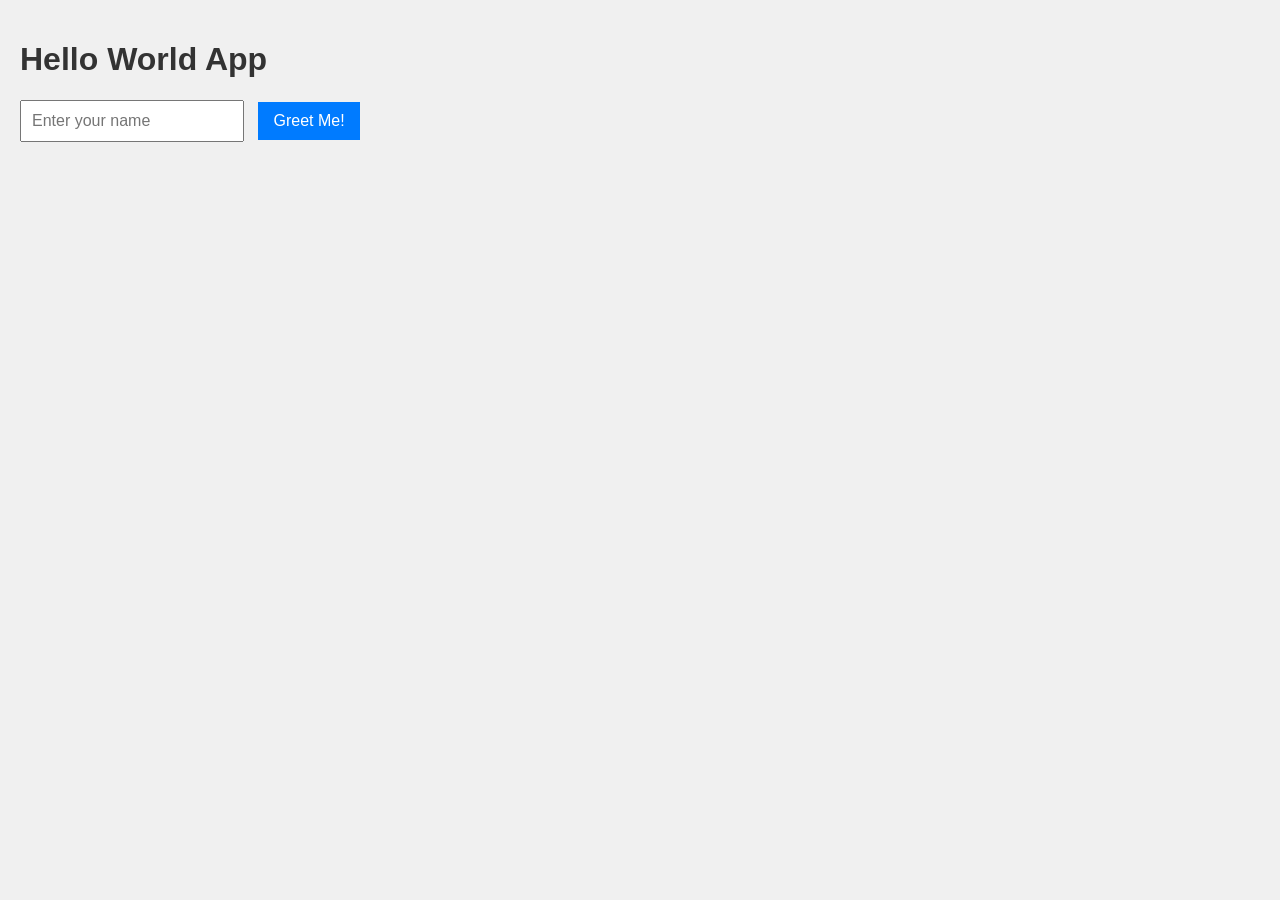
<file:  AI-hello-world-app/index.html>
<!DOCTYPE html>
<html lang="en">
<head>
    <meta charset="UTF-8">
    <meta name="viewport" content="width=device-width, initial-scale=1.0">
    <title>Hello World App</title>
    <link rel="stylesheet" href="styles.css">
</head>
<body>
    <div class="container">
        <h1>Hello World App</h1>
        <input type="text" id="nameInput" placeholder="Enter your name">
        <button id="greetButton">Greet Me!</button>
        <p id="greetingMessage"></p>
    </div>
    <script src="script.js"></script>
</body>
</html>
</file>
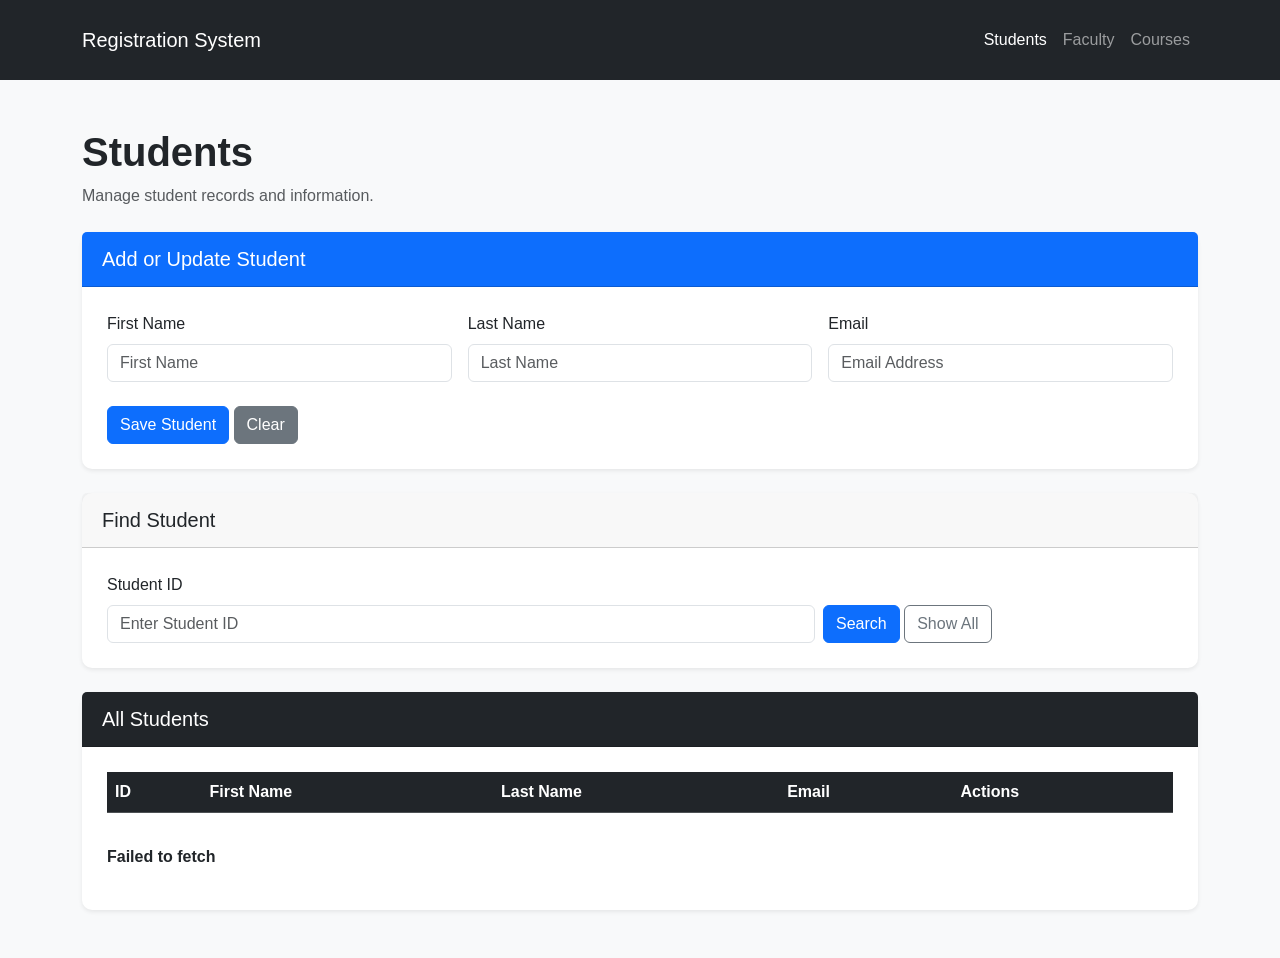
<file: CapstoneProject/public/index.html>
<!DOCTYPE html>
<html lang="en">
<head>
    <meta charset="UTF-8">
    <meta name="viewport" content="width=device-width, initial-scale=1.0">
    <title>Student Management</title>

    <!-- Bootstrap CSS -->
    <link href="https://cdn.jsdelivr.net/npm/bootstrap@5.3.3/dist/css/bootstrap.min.css" rel="stylesheet">

    <link rel="stylesheet" href="style.css">
</head>

<body class="bg-light">

    <!-- Navigation Bar -->
    
<nav class="navbar navbar-expand navbar-dark bg-dark">
    <div class="container">
        <a class="navbar-brand" href="index.html">Registration System</a>

        <div class="navbar-nav">
            <a class="nav-link active" href="index.html">Students</a>
            <a class="nav-link" href="faculty.html">Faculty</a>
            <a class="nav-link" href="courses.html">Courses</a>
        </div>
    </div>
</nav>


    <div class="container my-5">

        <!-- Page Heading -->
        <div class="mb-4">
            <h1 class="fw-bold">Students</h1>
            <p class="text-muted">Manage student records and information.</p>
        </div>

        <!-- Add or Update Student -->
        <div class="card shadow-sm mb-4">
            <div class="card-header bg-primary text-white">
                <h5 class="mb-0">Add or Update Student</h5>
            </div>

            <div class="card-body">
                <form id="studentForm">
                    <input type="hidden" id="studentId">

                    <div class="row g-3">

                        <div class="col-md-4">
                            <label for="firstName" class="form-label">First Name</label>
                            <input type="text" class="form-control"
                                   id="firstName" placeholder="First Name" required>
                        </div>

                        <div class="col-md-4">
                            <label for="lastName" class="form-label">Last Name</label>
                            <input type="text" class="form-control"
                                   id="lastName" placeholder="Last Name" required>
                        </div>

                        <div class="col-md-4">
                            <label for="email" class="form-label">Email</label>
                            <input type="email" class="form-control"
                                   id="email" placeholder="Email Address">
                        </div>

                    </div>

                    <div class="mt-4">
                        <button type="submit" class="btn btn-primary">
                            Save Student
                        </button>

                        <button type="button" class="btn btn-secondary"
                                onclick="clearForm()">
                            Clear
                        </button>
                    </div>
                </form>
            </div>
        </div>

        <!-- Search Student -->
        <div class="card shadow-sm mb-4">
            <div class="card-header">
                <h5 class="mb-0">Find Student</h5>
            </div>

            <div class="card-body">
                <div class="row g-2 align-items-end">

                    <div class="col-md-8">
                        <label for="searchId" class="form-label">Student ID</label>
                        <input type="number" class="form-control"
                               id="searchId" placeholder="Enter Student ID" min="1">
                    </div>

                    <div class="col-md-4">
                        <button class="btn btn-primary" onclick="searchStudent()">
                            Search
                        </button>

                        <button class="btn btn-outline-secondary" onclick="getStudents()">
                            Show All
                        </button>
                    </div>

                </div>
            </div>
        </div>

        <!-- Student Table -->
        <div class="card shadow-sm">
            <div class="card-header bg-dark text-white">
                <h5 class="mb-0">All Students</h5>
            </div>

            <div class="card-body">
                <div class="table-responsive">
                    <table class="table table-striped table-hover align-middle">
                        <thead class="table-dark">
                            <tr>
                                <th>ID</th>
                                <th>First Name</th>
                                <th>Last Name</th>
                                <th>Email</th>
                                <th>Actions</th>
                            </tr>
                        </thead>

                        <tbody id="studentTable"></tbody>
                    </table>
                </div>

                <p id="message" class="mt-3 fw-semibold" role="status" aria-live="polite"></p>
            </div>
        </div>

    </div>

    <!-- Bootstrap JavaScript -->
    <script src="https://cdn.jsdelivr.net/npm/bootstrap@5.3.3/dist/js/bootstrap.bundle.min.js"></script>

    <script src="script.js"></script>
</body>
</html>
</file>
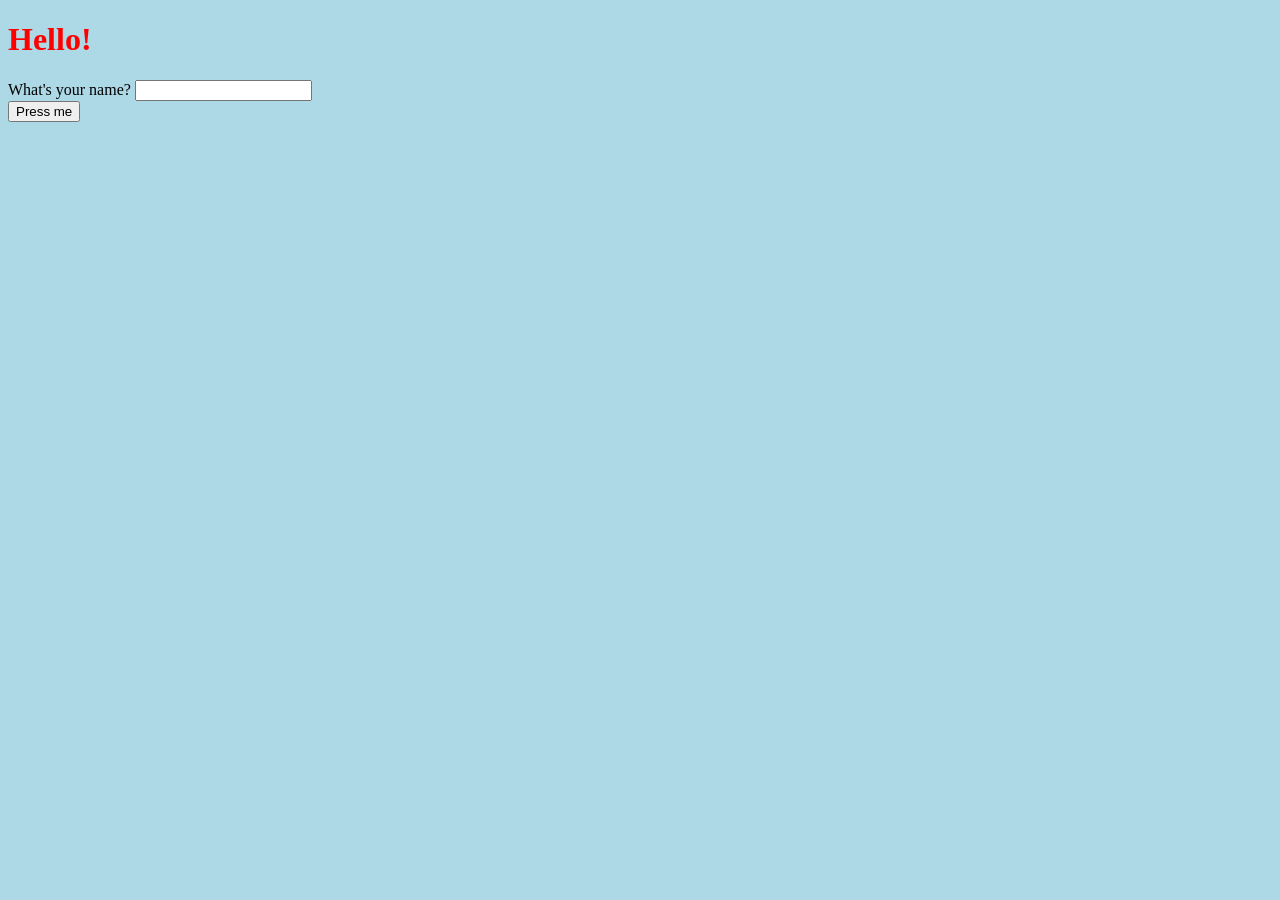
<file: hello.html>
<!DOCTYPE html>
<html lang="en">

<head>
    <meta charset="UTF-8">
    <meta name="viewport" content="width=device-width, initial-scale=1.0">
    <title>Document</title>

    <link rel="stylesheet" href="hello.css">

    <script>
        function myFunction() {
            var newname = document.getElementById("fname").value;
            document.getElementById("greeting").innerHTML = "Hello " + newname + " !";
        }
    </script>
</head>

<body>
    <h1>Hello!</h1>

    <form>
        <label for="fname">What's your name?</label>
        <input type="text" id="fname" name="fname"><br>
    </form>

    <button type="button" onclick="myFunction()">Press me</button>

    <br>
    <p id="greeting"></p>
    <br>
</body>

</html>
</file>
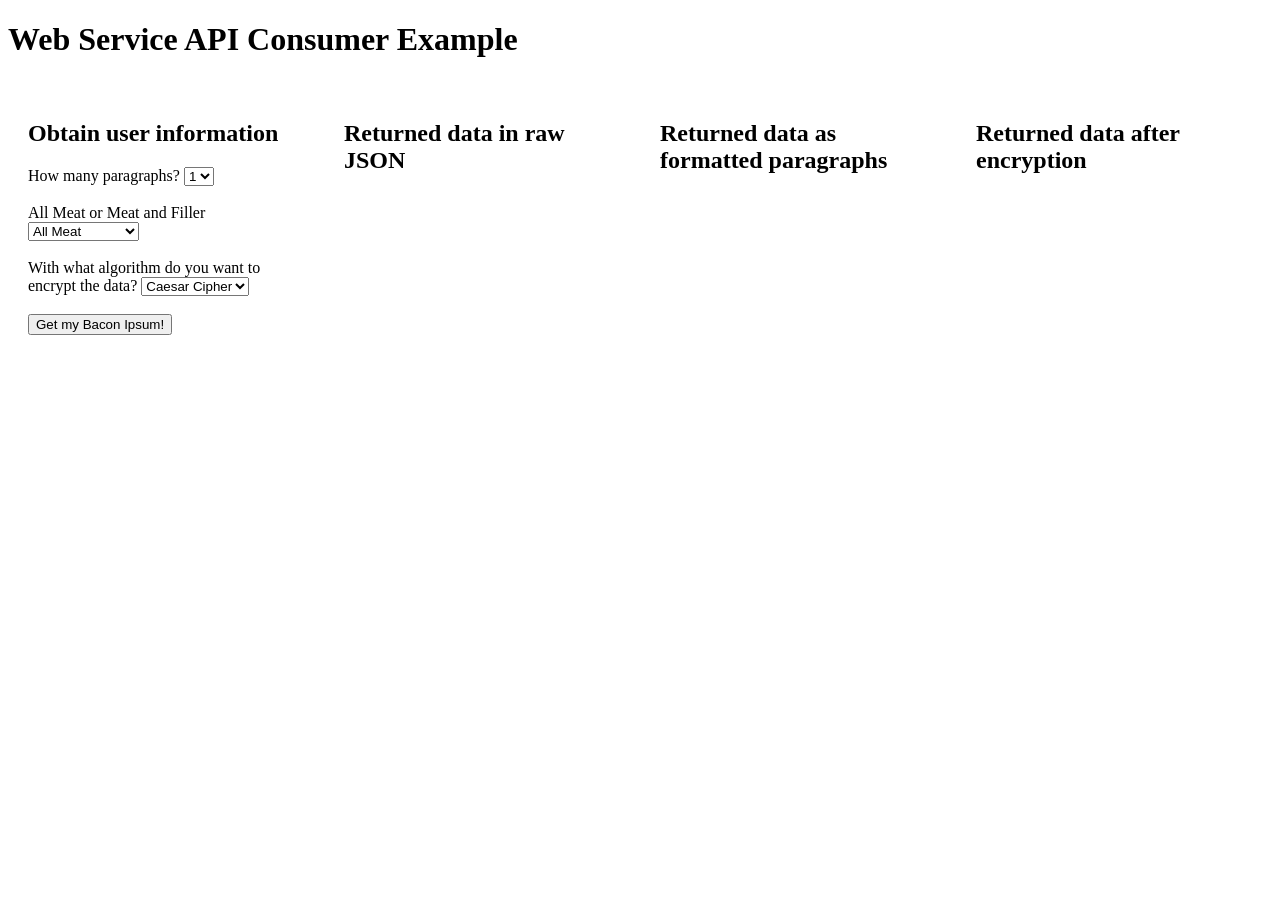
<file: Ceasar's Cipher/cip.html>
<!DOCTYPE html>
<html lang="en">
<head>
    <meta charset="UTF-8">
    <meta name="viewport" content="width=device-width, initial-scale=1.0">
    <title>Module 4 Exercise - Javascript Sampling</title>

    <link rel="stylesheet" href="cip.css">
    <script src="cip.js"></script>
</head>
<body>
    <h1>Web Service API Consumer Example</h1>
    <div class="myflexboxRow">
        <div class="myflexboxColumn">
            <h2>Obtain user information</h2>
            <label for="newParagraphs">How many paragraphs?</label>
            <select id="newParagraphs">
                <option value=1>1</option>
                <option value=2>2</option>
                <option value=3>3</option>
                <option value=4>4</option>
                <option value=5>5</option>
            </select><br /><br />
            <label for="newType">All Meat or Meat and Filler</label>
            <select id="newType">
                <option value="meat">All Meat</option>
                <option value="meat-and-filler">Meat and Filler</option>
            </select><br /><br />
            <label for="newEncrypt">With what algorithm do you want to encrypt the data?</label>
            <select id="newEncrypt">
                <option value="caesar">Caesar Cipher</option>
                <option value="atbash">Atbash Cipher</option>
            </select><br /><br />
            <input type="button" value="Get my Bacon Ipsum!" onclick="getBaconipsum()">
        </div>
        <div class="myflexboxColumn">
            <h2>Returned data in raw JSON</h2>
            <p id="myRawData">
            </p>
        </div>
        <div class="myflexboxColumn">
            <h2>Returned data as formatted paragraphs</h2>
            <p id="myFormattedData">
            </p>
        </div>
        <div class="myflexboxColumn">
            <h2>Returned data after encryption</h2>
            <p id="myEncryptedData">
            </p>
        </div>
    </div>    
</body>
</html>
</file>
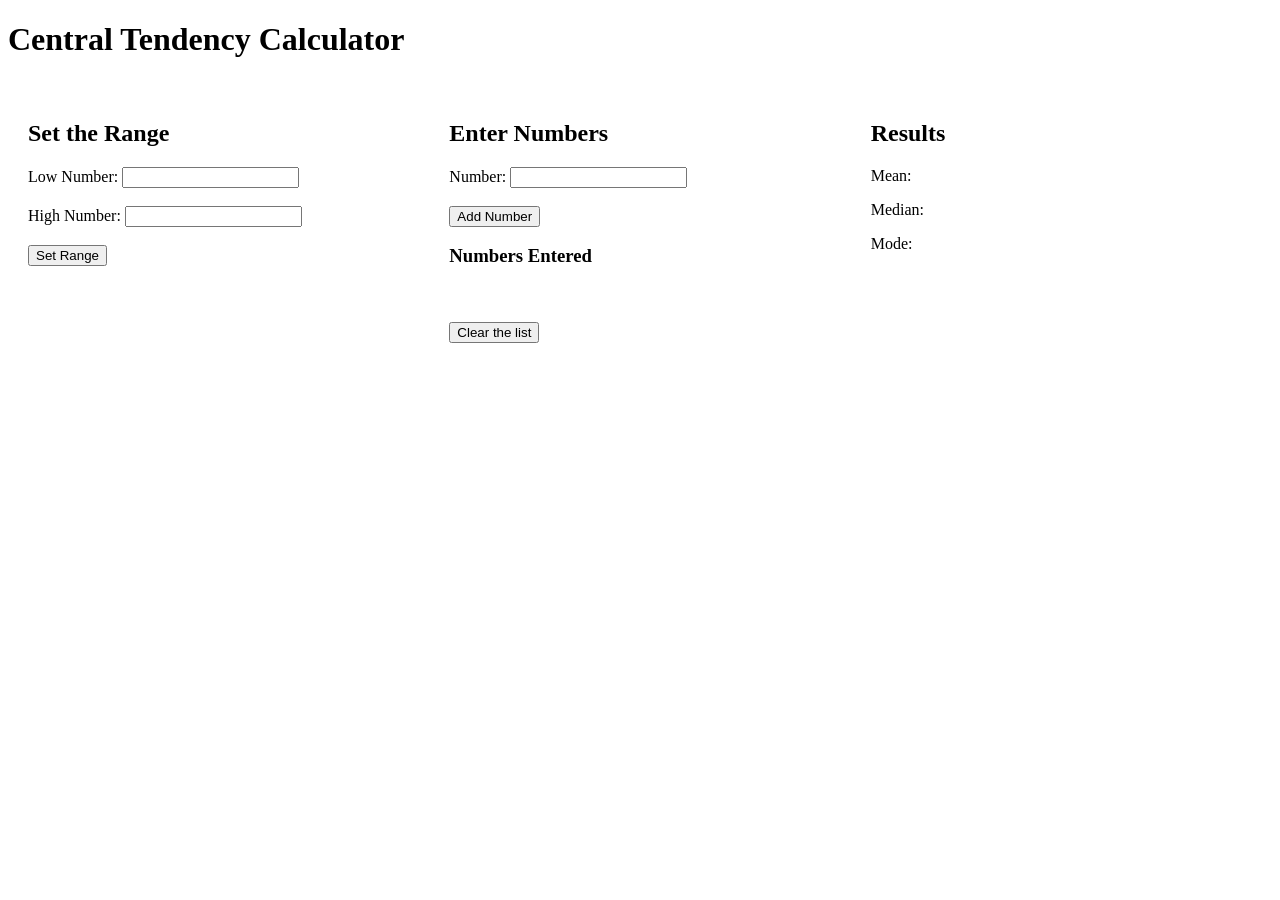
<file: Central Tendency/ct.html>
<!DOCTYPE html>
<html lang="en">

<head>
    <meta charset="UTF-8">
    <meta name="viewport" content="width=device-width, initial-scale=1.0">

    <title>Central Tendency Calculator</title>

    <link rel="stylesheet" href="ct.css">
    <script src="ct.js"></script>
</head>

<body>

    <h1>Central Tendency Calculator</h1>

    <div class="myflexboxRow">

        <div class="myflexboxColumn">

            <h2>Set the Range</h2>

            <form name="rangeForm">

                Low Number:
                <input type="number" name="lowNumber">
                <br /><br />

                High Number:
                <input type="number" name="highNumber">
                <br /><br />

                <input type="button"
                       value="Set Range"
                       onclick="setRange()">

            </form>

            <p id="rangeMessage"></p>

        </div>

        <div class="myflexboxColumn">

            <h2>Enter Numbers</h2>

            <form name="myForm">

                Number:
                <input type="number" name="newNumber">
                <br /><br />

                <input type="button"
                       value="Add Number"
                       onclick="validateANDadd()">

            </form>

            <h3>Numbers Entered</h3>

            <table id="myList">
            </table>

            <br /><br />

            <input type="button"
                   value="Clear the list"
                   onclick="clearList()">

        </div>

        <div class="myflexboxColumn">

            <h2>Results</h2>

            <p>
                Mean:
                <span id="mean"></span>
            </p>

            <p>
                Median:
                <span id="median"></span>
            </p>

            <p>
                Mode:
                <span id="mode"></span>
            </p>

        </div>

    </div>

</body>

</html>
</file>
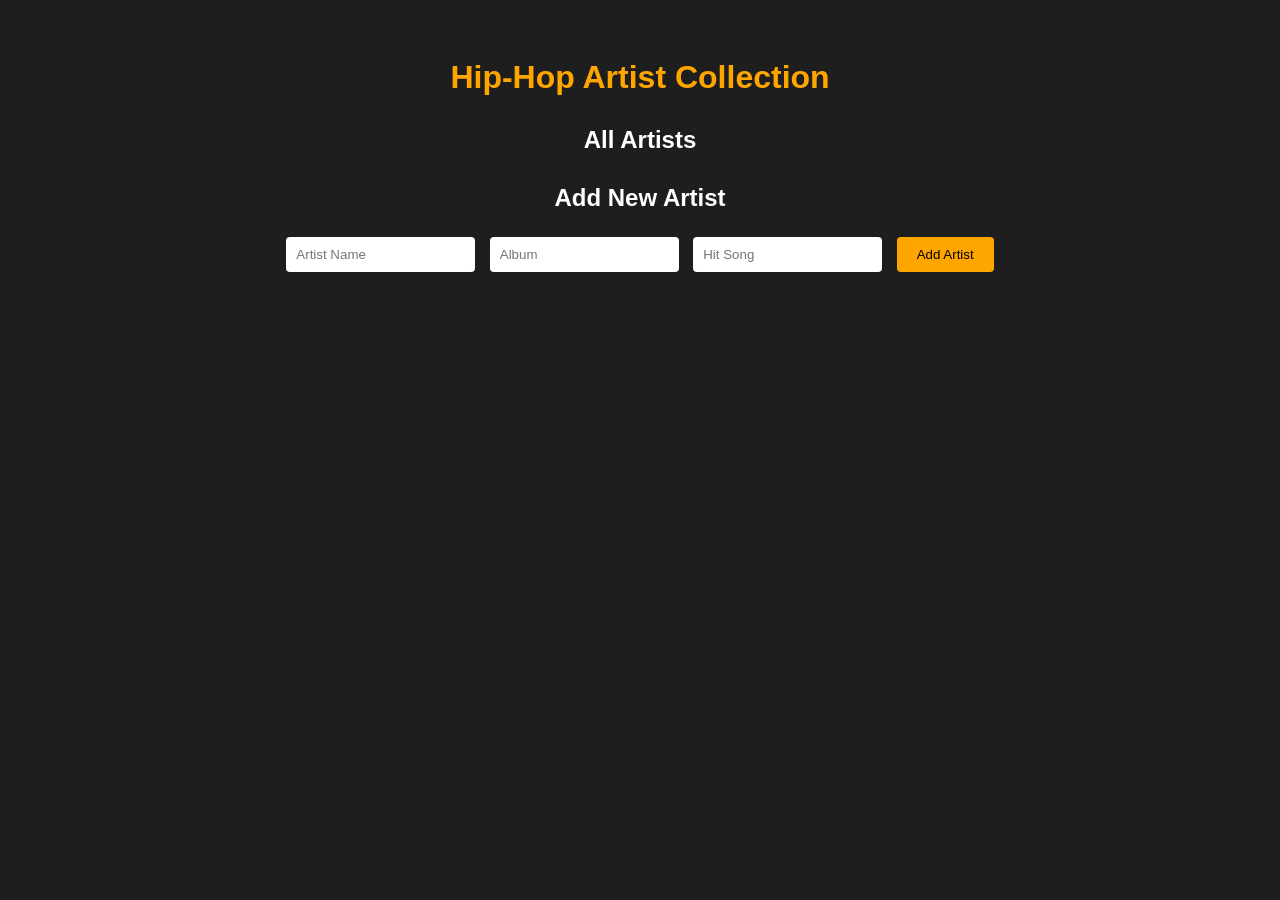
<file: collections/collect.html>
<!DOCTYPE html>
<html lang="en">

<head>
    <meta charset="UTF-8">
    <title>Hip-Hop Artists</title>
    <link rel="stylesheet" href="collect.css">
</head>

<body>

    <h1>Hip-Hop Artist Collection</h1>

    <h2>All Artists</h2>
    <div id="artistList"></div>

    <h2>Add New Artist</h2>

    <form id="artistForm">
        <input type="text" id="name" placeholder="Artist Name" required minlength="3">
        <input type="text" id="album" placeholder="Album" required>
        <input type="text" id="hitSong" placeholder="Hit Song" required>

        <button type="submit">Add Artist</button>
    </form>

    <script src="collect1.js"></script>

</body>
</html>
</file>
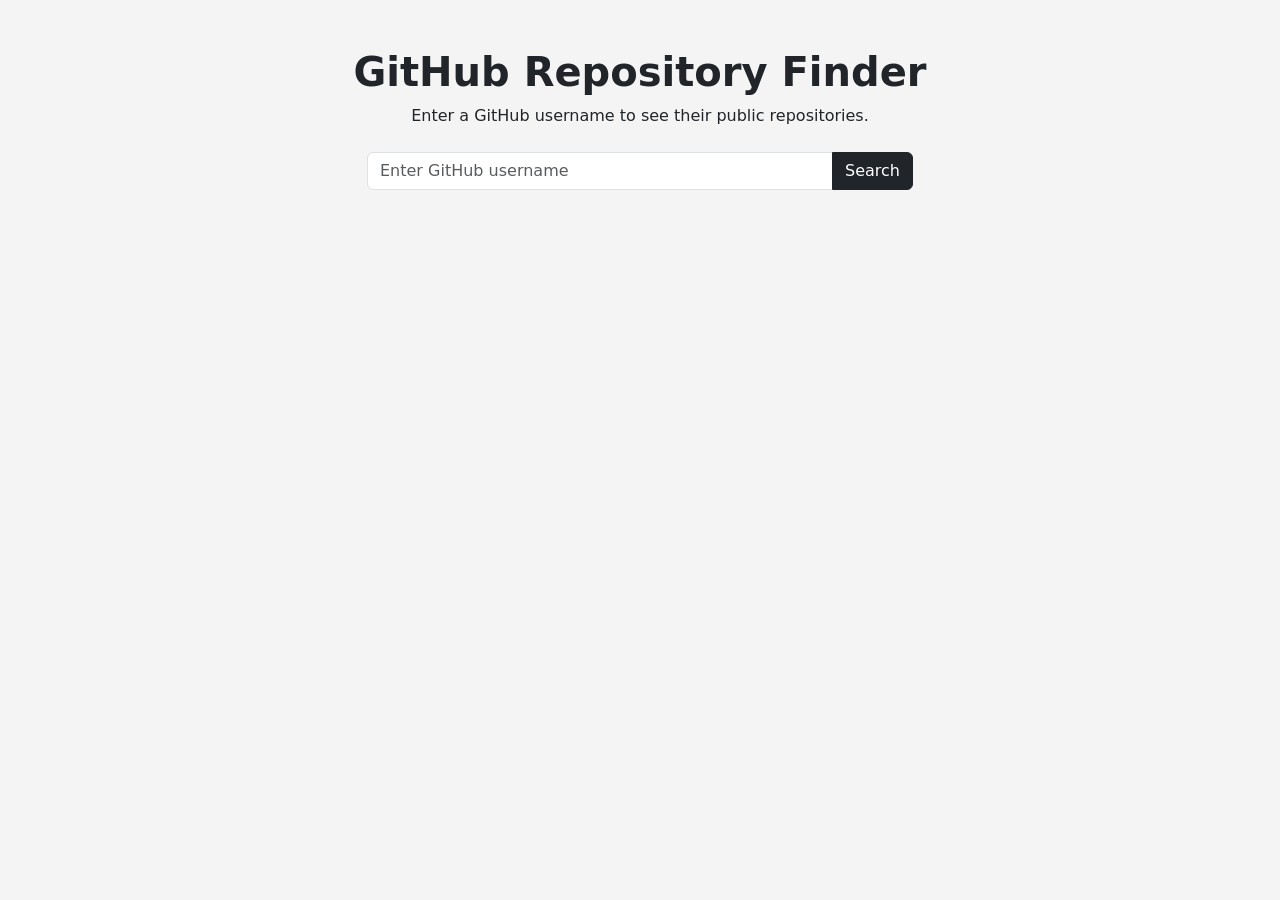
<file: GitHub/github.html>
<!DOCTYPE html>
<html lang="en">
<head>
    <meta charset="UTF-8">
    <meta name="viewport" content="width=device-width, initial-scale=1.0">

    <title>GitHub Repository Finder</title>

    <!-- Bootstrap -->
    <link href="https://cdn.jsdelivr.net/npm/bootstrap@5.3.3/dist/css/bootstrap.min.css" rel="stylesheet">

    <!-- My CSS -->
    <link rel="stylesheet" href="github.css">
</head>

<body>

    <div class="container py-5">

        <div class="text-center mb-4">
            <h1>GitHub Repository Finder</h1>
            <p>Enter a GitHub username to see their public repositories.</p>
        </div>

        <div class="row justify-content-center">
            <div class="col-md-8 col-lg-6">

                <div class="input-group mb-3">
                    <input
                        type="text"
                        id="username"
                        class="form-control"
                        placeholder="Enter GitHub username"
                    >

                    <button
                        class="btn btn-dark"
                        type="button"
                        onclick="searchRepos()"
                    >
                        Search
                    </button>
                </div>

                <p id="message" class="text-center"></p>

            </div>
        </div>

        <div id="repoResults" class="row g-3 mt-3"></div>

    </div>

    <!-- My JavaScript -->
    <script src="github.js"></script>

</body>
</html>
</file>
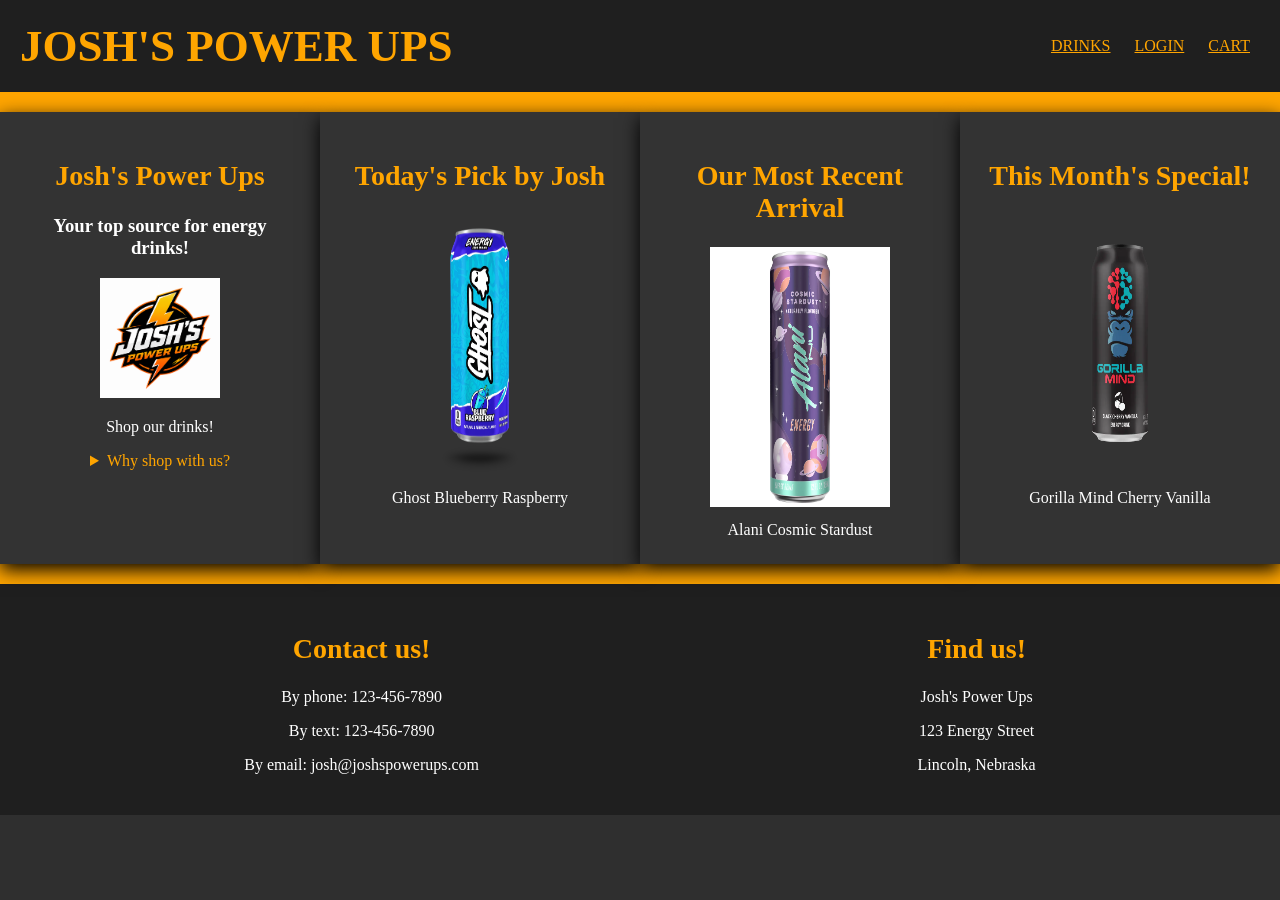
<file: Landing Page/page.html>
<!DOCTYPE html>
<html lang="en">

<head>
    <meta name="viewport" content="width=device-width, initial-scale=1">
    <title>Josh's Power Ups</title>

    <link rel="stylesheet" href="page.css">
</head>

<body>

    <header>

        <div>
            <h1>JOSH'S POWER UPS</h1>
        </div>

        <div class="links">
            <a href="#">DRINKS</a>
            <a href="#">LOGIN</a>
            <a href="#">CART</a>
        </div>

    </header>


    <div class="orangeBar"></div>


    <main>

        <div class="column">

            <h2>Josh's Power Ups</h2>

            <h3>Your top source for energy drinks!</h3>

            <img class="logo" src="power-ups.png" alt="Josh's Power Ups Logo">

            <p>Shop our drinks!</p>

            <details>
                <summary>Why shop with us?</summary>
                <p>We offer some of the best energy drinks available!</p>
            </details>

        </div>


        <div class="column">

            <h2>Today's Pick by Josh</h2>

            <figure>
                <img src="ghost.webp" alt="Ghost Blueberry Raspberry">
                <figcaption>Ghost Blueberry Raspberry</figcaption>
            </figure>

        </div>


        <div class="column">

            <h2>Our Most Recent Arrival</h2>

            <figure>
                <img src="alani.webp" alt="Alani Cosmic Stardust">
                <figcaption>Alani Cosmic Stardust</figcaption>
            </figure>

        </div>


        <div class="column">

            <h2>This Month's Special!</h2>

            <figure>
                <img src="gorilla.webp" alt="Gorilla Mind Cherry Vanilla">
                <figcaption>Gorilla Mind Cherry Vanilla</figcaption>
            </figure>

        </div>

    </main>


    <div class="orangeBar"></div>


    <section class="bottom">

        <div>
            <h2>Contact us!</h2>

            <p>By phone: 123-456-7890</p>
            <p>By text: 123-456-7890</p>
            <p>By email: josh@joshspowerups.com</p>
        </div>


        <div>
            <h2>Find us!</h2>

            <p>Josh's Power Ups</p>
            <p>123 Energy Street</p>
            <p>Lincoln, Nebraska</p>
        </div>

    </section>

</body>

</html>
</file>
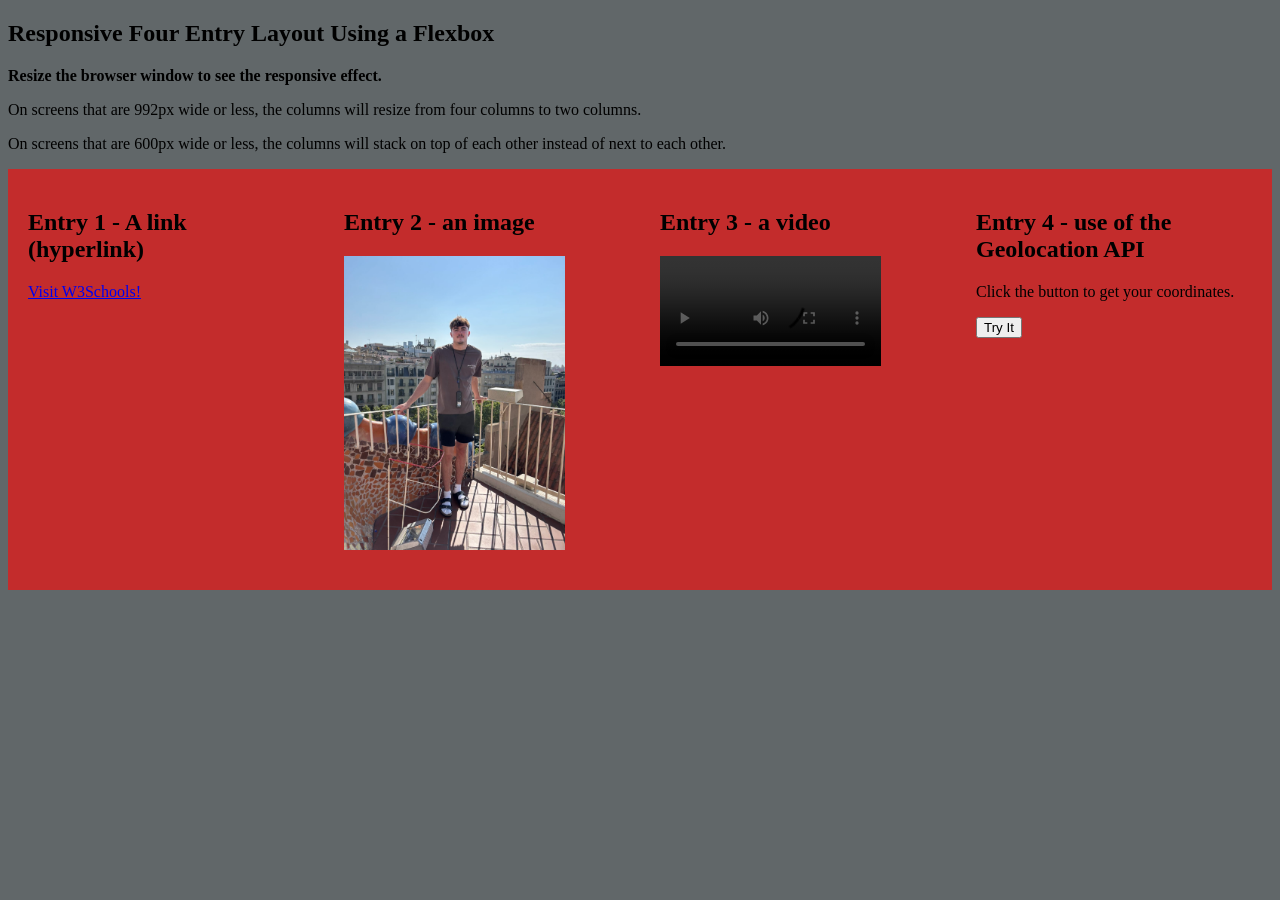
<file: Multi-Media Exercise/exercise.html>
<!DOCTYPE html>
<html>
<head>
<meta name="viewport" content="width=device-width, initial-scale=1">

<link rel="stylesheet" href="exercise.css">

</head>
<body>

<h2>Responsive Four Entry Layout Using a Flexbox</h2>
<p><strong>Resize the browser window to see the responsive effect.</strong> </p>
<p>On screens that are 992px wide or less, the columns will resize from four columns to two columns. </p>
<p>On screens that are 600px wide or less, the columns will stack on top of each other instead of next to each other.</p>

<div class="myflexboxRow">
  <div class="myflexboxColumn" style="background-color:#c32c2c;">
    <h2>Entry 1 - A link (hyperlink)</h2>
    <p><a href="https://www.w3schools.com/" target="_blank">Visit W3Schools!</a></p>
  </div>
  
  <div class="myflexboxColumn" style="background-color:#c32c2c;">
    <h2>Entry 2 - an image</h2>
    <!--  Add the alt parameter on the img tag for accessibility purposes! -->
    <p><a href="http://www.doane.edu"><img src="MyMedia/exercise/josh.JPG" alt="josh" title="aura" style="width:80%;"></a></p>
  </div>
  
  <div class="myflexboxColumn" style="background-color:#c32c2c;">
    <h2>Entry 3 - a video</h2>
    <p><video width="80%" controls>
        <source src="MyMedia/exercise/josh.MOV" type="video/mp4">
      Your browser does not support the video tag.
      </video></p>
  </div>
  
  <div class="myflexboxColumn" style="background-color:#c32c2c;">
    <h2>Entry 4 - use of the Geolocation API</h2>
    <p>Click the button to get your coordinates.</p>

    <button onclick="getLocation()">Try It</button>

    <p id="demo"></p>

    <!-- The Javascript for the Geolocation API is being placed in the flexbox cell where it is used.  
    This could have also been placed at the start of this file.-->
    <script>
       var x = document.getElementById("demo");

       function getLocation() {
            if (navigator.geolocation) {
               navigator.geolocation.getCurrentPosition(showPosition);
          } else { 
               x.innerHTML = "Geolocation is not supported by this browser.";
          }
        }

       function showPosition(position) {
            x.innerHTML = "Latitude: " + position.coords.latitude + 
            "<br>Longitude: " + position.coords.longitude;
        }
    </script>
  </div>
</div>

</body>
</html>
</file>
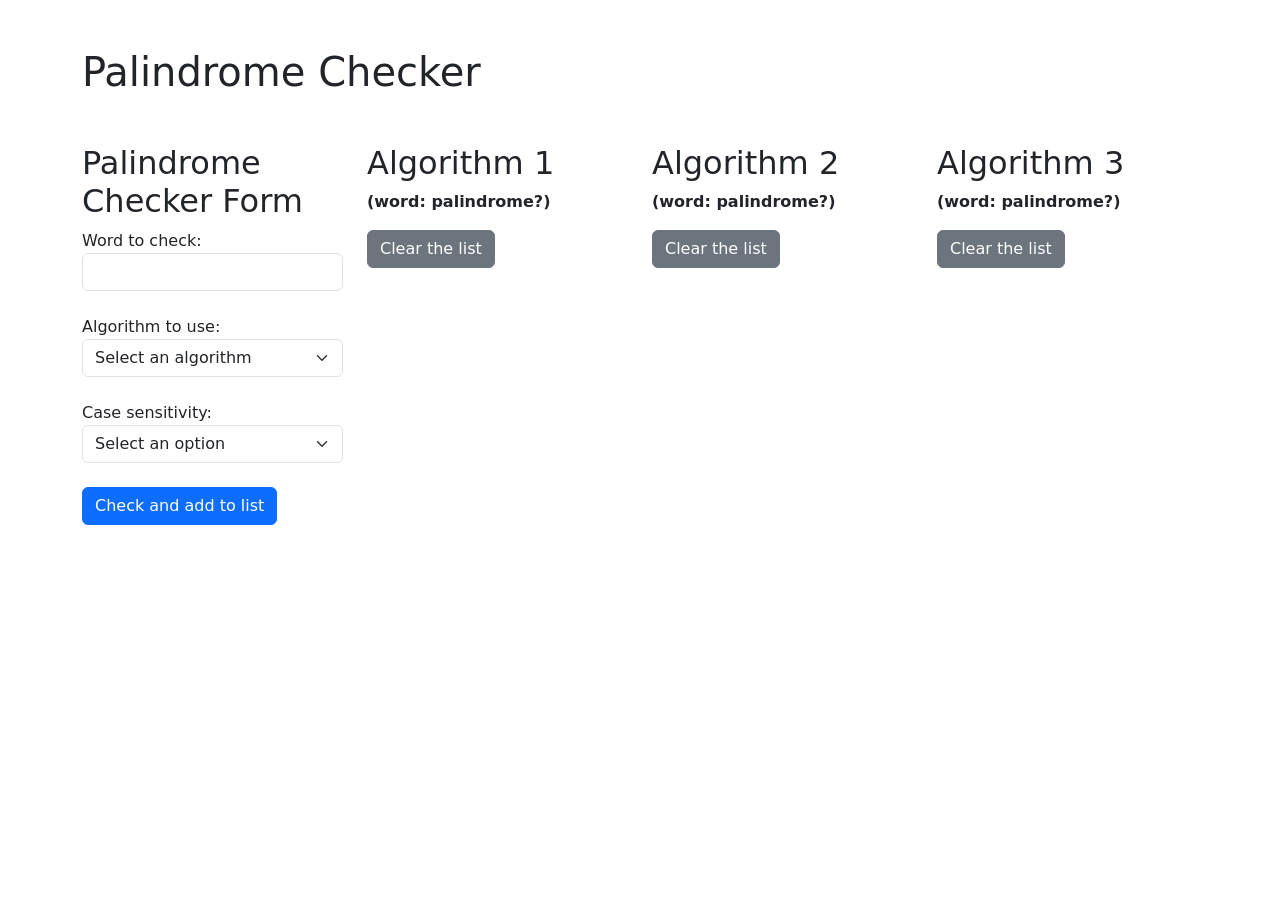
<file: PalindromeChecker/PC.html>
<!doctype html>
<html lang="en">

<head>

    <meta charset="utf-8">

    <meta name="viewport"
          content="width=device-width, initial-scale=1">

    <title>Palindrome Checker</title>

    <link href="https://cdn.jsdelivr.net/npm/bootstrap@5.3.8/dist/css/bootstrap.min.css"
          rel="stylesheet">

    <link rel="stylesheet" href="PC.css">

    <script src="PC.js"></script>

</head>

<body>

    <div class="container py-5">

        <h1 class="mb-5">Palindrome Checker</h1>

        <div class="row g-4">


            <!-- Form -->
            <div class="col-lg-3 col-md-6">

                <h2>Palindrome Checker Form</h2>

                <form name="rangeForm">

                    <label>Word to check:</label>

                    <input type="text"
                           name="newWord"
                           class="form-control">

                    <br>


                    <label>Algorithm to use:</label>

                    <select name="algorithm"
                            class="form-select">

                        <option value="" disabled selected>
                            Select an algorithm
                        </option>

                        <option value="1">
                            Algorithm 1
                        </option>

                        <option value="2">
                            Algorithm 2
                        </option>

                        <option value="3">
                            Algorithm 3
                        </option>

                    </select>

                    <br>


                    <label>Case sensitivity:</label>

                    <select name="caseChoice"
                            class="form-select">

                        <option value="" disabled selected>
                            Select an option
                        </option>

                        <option value="sensitive">
                            Case Sensitive
                        </option>

                        <option value="insensitive">
                            Case Insensitive
                        </option>

                    </select>

                    <br>


                    <input type="button"
                           value="Check and add to list"
                           class="btn btn-primary"
                           onclick="checkWord()">

                </form>

            </div>



            <!-- Algorithm 1 -->
            <div class="col-lg-3 col-md-6">

                <h2>Algorithm 1</h2>

                <p><strong>(word: palindrome?)</strong></p>

                <p id="algorithm1List"></p>

                <input type="button"
                       value="Clear the list"
                       class="btn btn-secondary"
                       onclick="clearList1()">

            </div>



            <!-- Algorithm 2 -->
            <div class="col-lg-3 col-md-6">

                <h2>Algorithm 2</h2>

                <p><strong>(word: palindrome?)</strong></p>

                <p id="algorithm2List"></p>

                <input type="button"
                       value="Clear the list"
                       class="btn btn-secondary"
                       onclick="clearList2()">

            </div>



            <!-- Algorithm 3 -->
            <div class="col-lg-3 col-md-6">

                <h2>Algorithm 3</h2>

                <p><strong>(word: palindrome?)</strong></p>

                <p id="algorithm3List"></p>

                <input type="button"
                       value="Clear the list"
                       class="btn btn-secondary"
                       onclick="clearList3()">

            </div>


        </div>

    </div>


    <script src="https://cdn.jsdelivr.net/npm/bootstrap@5.3.8/dist/js/bootstrap.bundle.min.js">
    </script>

</body>

</html>
</file>
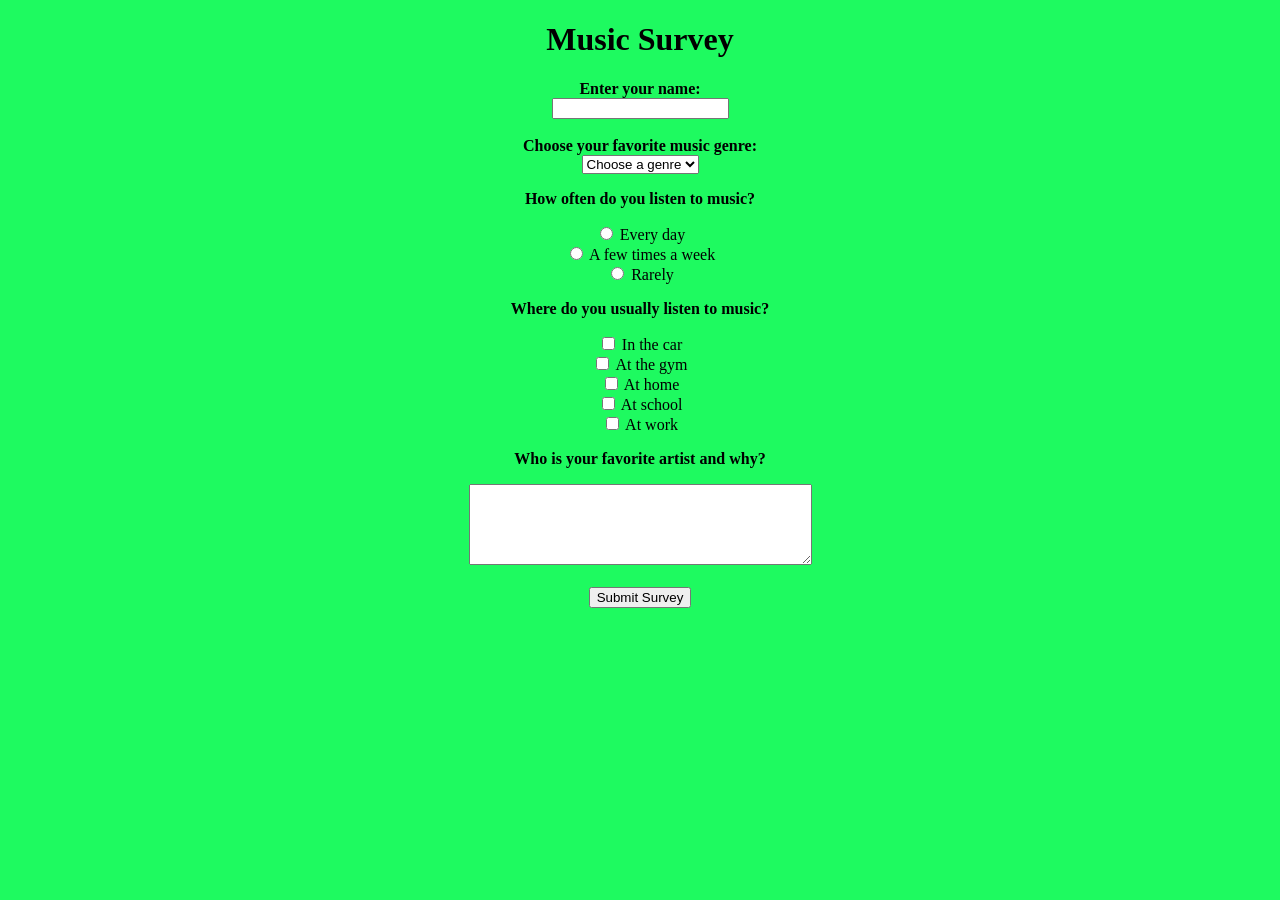
<file: Survey Form/survey.html>
<!DOCTYPE html>
<html lang="en">
<head>
    <meta name="viewport" content="width=device-width, initial-scale=1">

    <link rel="stylesheet" href="survey.css">
</head>

<body>

<h1>Music Survey</h1>

<form id="musicForm">

    <label class="question" for="name">Enter your name:</label><br>
    <input type="text" id="name" name="name" required>

    <br><br>

    <label class="question" for="genre">Choose your favorite music genre:</label><br>
    <select id="genre" name="genre" required>
        <option value="" disabled selected>Choose a genre</option>
        <option value="pop">Pop</option>
        <option value="rock">Rock</option>
        <option value="hiphop">Hip-Hop</option>
    </select>

    <p>How often do you listen to music?</p>

    <input type="radio" id="daily" name="music_time" value="Daily" required>
    <label for="daily">Every day</label><br>

    <input type="radio" id="weekly" name="music_time" value="Weekly">
    <label for="weekly">A few times a week</label><br>

    <input type="radio" id="rarely" name="music_time" value="Rarely">
    <label for="rarely">Rarely</label>

    <p>Where do you usually listen to music?</p>

    <input type="checkbox" id="car" name="place1" value="Car">
    <label for="car">In the car</label><br>

    <input type="checkbox" id="gym" name="place2" value="Gym">
    <label for="gym">At the gym</label><br>

    <input type="checkbox" id="home" name="place3" value="Home">
    <label for="home">At home</label><br>

    <input type="checkbox" id="school" name="place4" value="School">
    <label for="school">At school</label><br>

    <input type="checkbox" id="work" name="place5" value="Work">
    <label for="work">At work</label>
    <p>Who is your favorite artist and why?</p>

<textarea id="artist" name="artist" rows="5" cols="40" required></textarea>
<br><br>
<input type="submit" value="Submit Survey">

</form>
<script>
document.getElementById("musicForm").addEventListener("submit", function() {
  alert("Your music survey was submitted successfully!");
});
</script>
</body>
</html>
</file>
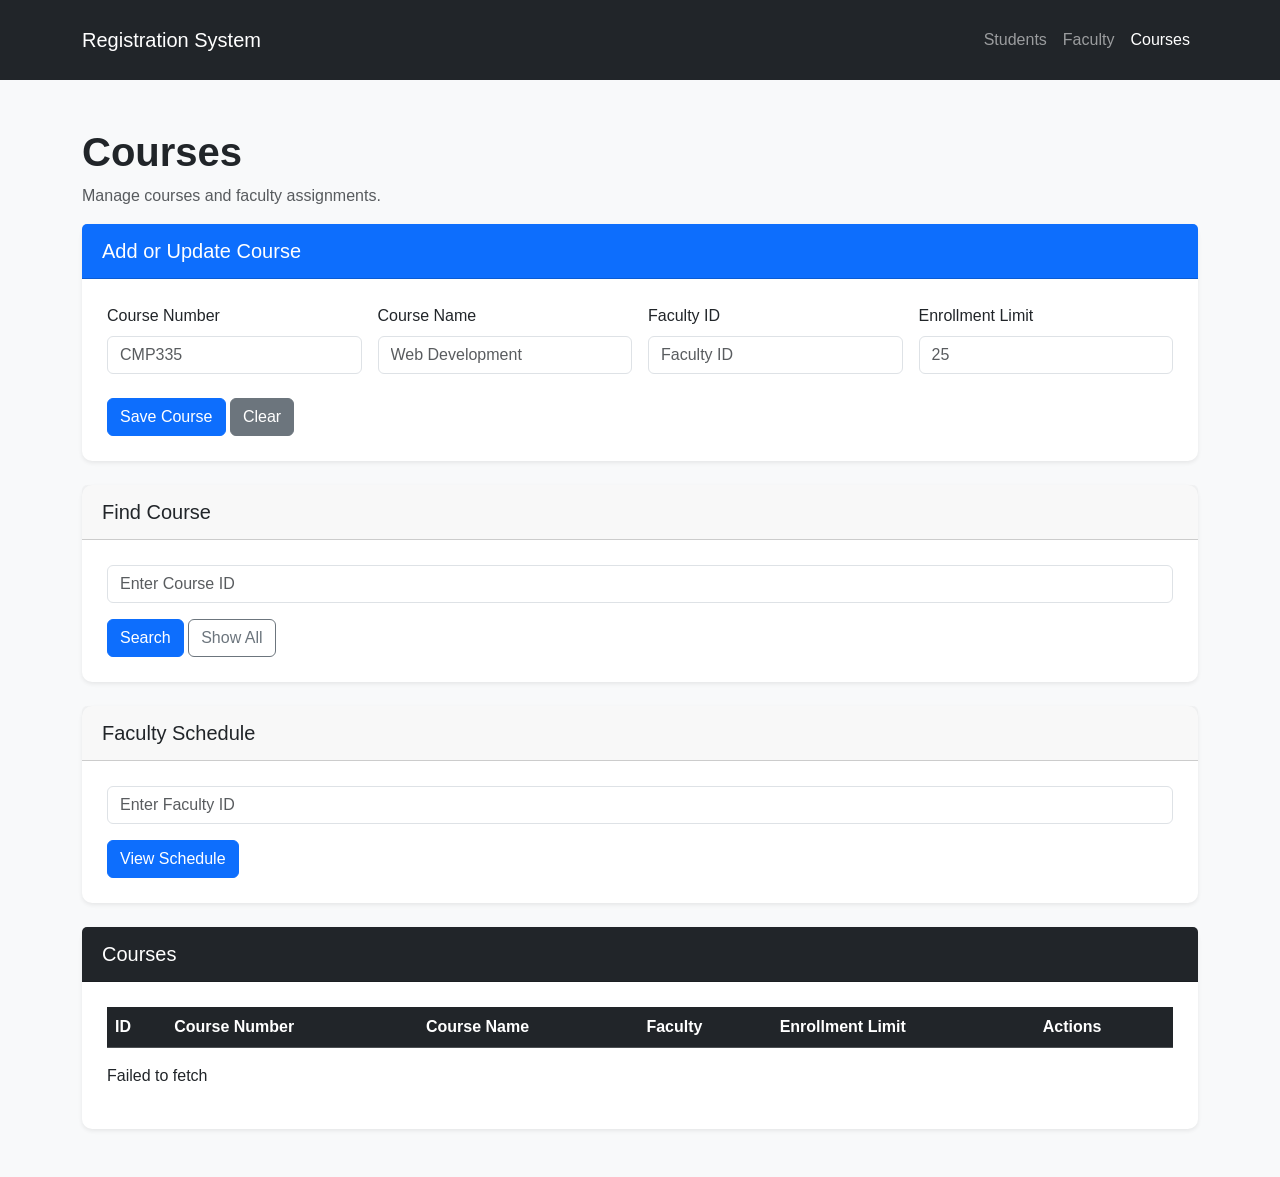
<file: CapstoneProject/public/courses.html>
<!DOCTYPE html>
<html lang="en">
<head>
    <meta charset="UTF-8">
    <meta name="viewport" content="width=device-width, initial-scale=1.0">
    <title>Course Management</title>
    <link href="https://cdn.jsdelivr.net/npm/bootstrap@5.3.3/dist/css/bootstrap.min.css" rel="stylesheet">
    <link rel="stylesheet" href="style.css">
</head>
<body class="bg-light">

<nav class="navbar navbar-expand navbar-dark bg-dark">
    <div class="container">
        <a class="navbar-brand" href="index.html">Registration System</a>
        <div class="navbar-nav">
            <a class="nav-link" href="index.html">Students</a>
            <a class="nav-link" href="faculty.html">Faculty</a>
            <a class="nav-link active" href="courses.html">Courses</a>
        </div>
    </div>
</nav>

<div class="container my-5">
    <h1 class="fw-bold">Courses</h1>
    <p class="text-muted">Manage courses and faculty assignments.</p>

    <div class="card shadow-sm mb-4">
        <div class="card-header bg-primary text-white">
            <h5 class="mb-0">Add or Update Course</h5>
        </div>
        <div class="card-body">
            <form id="courseForm">
                <input type="hidden" id="courseId">

                <div class="row g-3">
                    <div class="col-md-3">
                        <label class="form-label">Course Number</label>
                        <input type="text" class="form-control" id="courseNumber"
                               placeholder="CMP335" required>
                    </div>

                    <div class="col-md-3">
                        <label class="form-label">Course Name</label>
                        <input type="text" class="form-control" id="courseName"
                               placeholder="Web Development">
                    </div>

                    <div class="col-md-3">
                        <label class="form-label">Faculty ID</label>
                        <input type="number" class="form-control" id="facultyId"
                               placeholder="Faculty ID" min="1" required>
                    </div>

                    <div class="col-md-3">
                        <label class="form-label">Enrollment Limit</label>
                        <input type="number" class="form-control" id="enrollmentLimit"
                               placeholder="25" min="0">
                    </div>
                </div>

                <div class="mt-4">
                    <button type="submit" class="btn btn-primary">Save Course</button>
                    <button type="button" class="btn btn-secondary" onclick="clearForm()">Clear</button>
                </div>
            </form>
        </div>
    </div>

    <div class="card shadow-sm mb-4">
        <div class="card-header">
            <h5 class="mb-0">Find Course</h5>
        </div>
        <div class="card-body">
            <input type="number" class="form-control mb-3" id="searchId"
                   placeholder="Enter Course ID" min="1">
            <button class="btn btn-primary" onclick="searchCourse()">Search</button>
            <button class="btn btn-outline-secondary" onclick="getCourses()">Show All</button>
        </div>
    </div>

    <div class="card shadow-sm mb-4">
        <div class="card-header">
            <h5 class="mb-0">Faculty Schedule</h5>
        </div>
        <div class="card-body">
            <input type="number" class="form-control mb-3" id="scheduleId"
                   placeholder="Enter Faculty ID" min="1">
            <button class="btn btn-primary" onclick="getFacultyCourses()">
                View Schedule
            </button>
        </div>
    </div>

    <div class="card shadow-sm">
        <div class="card-header bg-dark text-white">
            <h5 class="mb-0">Courses</h5>
        </div>
        <div class="card-body">
            <div class="table-responsive">
                <table class="table table-striped table-hover align-middle">
                    <thead class="table-dark">
                        <tr>
                            <th>ID</th>
                            <th>Course Number</th>
                            <th>Course Name</th>
                            <th>Faculty</th>
                            <th>Enrollment Limit</th>
                            <th>Actions</th>
                        </tr>
                    </thead>
                    <tbody id="courseTable"></tbody>
                </table>
            </div>
            <p id="message" role="status" aria-live="polite"></p>
        </div>
    </div>
</div>

<script src="courses.js"></script>
</body>
</html>
</file>
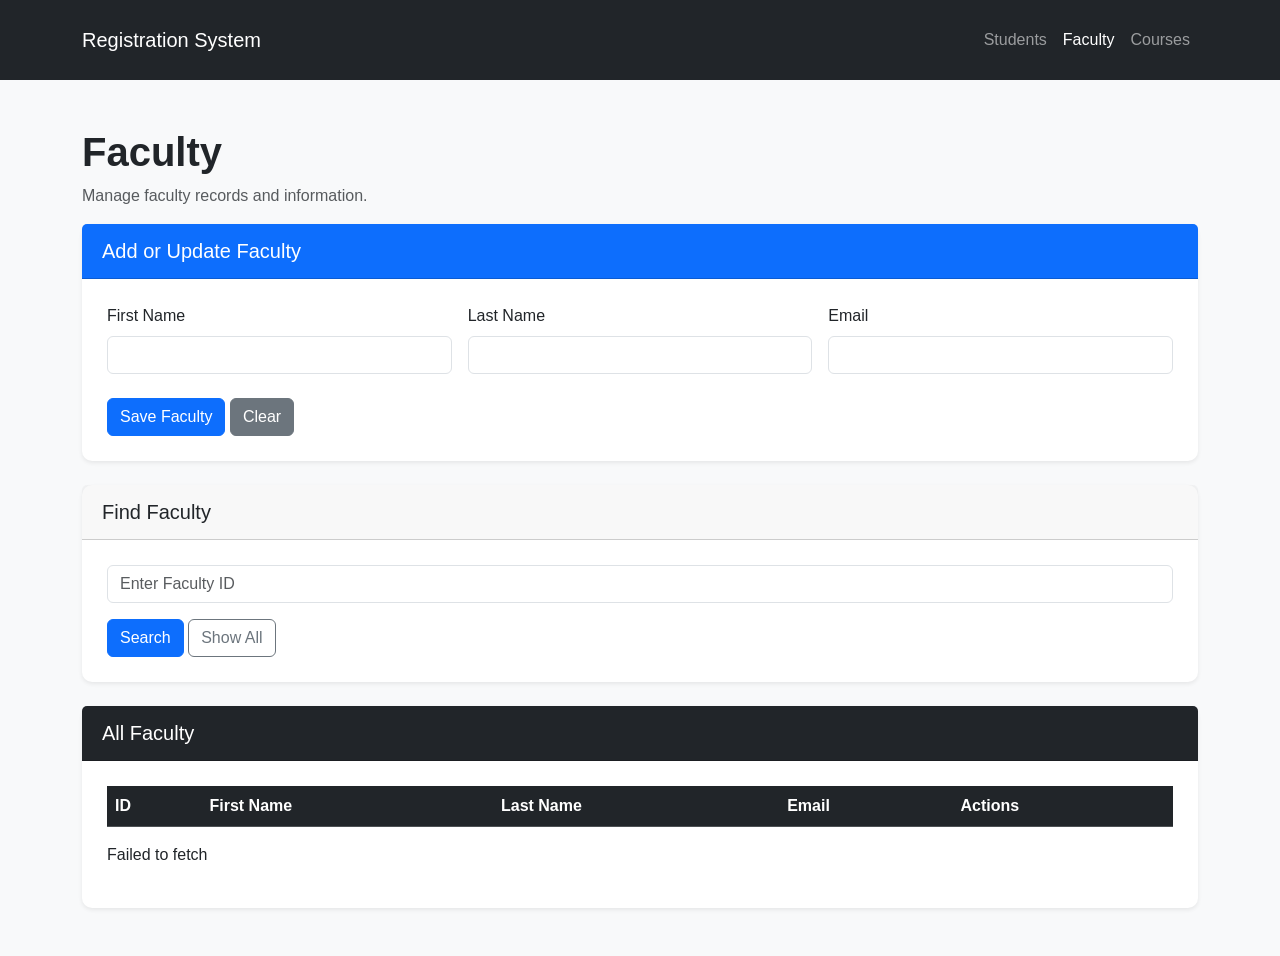
<file: CapstoneProject/public/faculty.html>
<!DOCTYPE html>
<html lang="en">
<head>
    <meta charset="UTF-8">
    <meta name="viewport" content="width=device-width, initial-scale=1.0">
    <title>Faculty Management</title>
    <link href="https://cdn.jsdelivr.net/npm/bootstrap@5.3.3/dist/css/bootstrap.min.css" rel="stylesheet">
    <link rel="stylesheet" href="style.css">
</head>
<body class="bg-light">

<nav class="navbar navbar-expand navbar-dark bg-dark">
    <div class="container">
        <a class="navbar-brand" href="index.html">Registration System</a>
        <div class="navbar-nav">
            <a class="nav-link" href="index.html">Students</a>
            <a class="nav-link active" href="faculty.html">Faculty</a>
            <a class="nav-link" href="courses.html">Courses</a>
        </div>
    </div>
</nav>

<div class="container my-5">
    <h1 class="fw-bold">Faculty</h1>
    <p class="text-muted">Manage faculty records and information.</p>

    <div class="card shadow-sm mb-4">
        <div class="card-header bg-primary text-white">
            <h5 class="mb-0">Add or Update Faculty</h5>
        </div>
        <div class="card-body">
            <form id="facultyForm">
                <input type="hidden" id="facultyId">

                <div class="row g-3">
                    <div class="col-md-4">
                        <label class="form-label">First Name</label>
                        <input type="text" class="form-control" id="firstName" required>
                    </div>
                    <div class="col-md-4">
                        <label class="form-label">Last Name</label>
                        <input type="text" class="form-control" id="lastName" required>
                    </div>
                    <div class="col-md-4">
                        <label class="form-label">Email</label>
                        <input type="email" class="form-control" id="email">
                    </div>
                </div>

                <div class="mt-4">
                    <button type="submit" class="btn btn-primary">Save Faculty</button>
                    <button type="button" class="btn btn-secondary" onclick="clearForm()">Clear</button>
                </div>
            </form>
        </div>
    </div>

    <div class="card shadow-sm mb-4">
        <div class="card-header">
            <h5 class="mb-0">Find Faculty</h5>
        </div>
        <div class="card-body">
            <input type="number" class="form-control mb-3" id="searchId"
                   placeholder="Enter Faculty ID" min="1">
            <button class="btn btn-primary" onclick="searchFaculty()">Search</button>
            <button class="btn btn-outline-secondary" onclick="getFaculty()">Show All</button>
        </div>
    </div>

    <div class="card shadow-sm">
        <div class="card-header bg-dark text-white">
            <h5 class="mb-0">All Faculty</h5>
        </div>
        <div class="card-body">
            <div class="table-responsive">
                <table class="table table-striped table-hover align-middle">
                    <thead class="table-dark">
                        <tr>
                            <th>ID</th>
                            <th>First Name</th>
                            <th>Last Name</th>
                            <th>Email</th>
                            <th>Actions</th>
                        </tr>
                    </thead>
                    <tbody id="facultyTable"></tbody>
                </table>
            </div>
            <p id="message" role="status" aria-live="polite"></p>
        </div>
    </div>
</div>

<script src="faculty.js"></script>
</body>
</html>
</file>
<file:  AI-hello-world-app/styles.css>
body {
    font-family: Arial, sans-serif;
    background-color: #f0f0f0;
    margin: 0;
    padding: 20px;
}

h1 {
    color: #333;
}

input[type="text"] {
    padding: 10px;
    font-size: 16px;
    margin-right: 10px;
}

button {
    padding: 10px 15px;
    font-size: 16px;
    background-color: #007bff;
    color: white;
    border: none;
    cursor: pointer;
}

button:hover {
    background-color: #0056b3;
}

#greeting {
    margin-top: 20px;
    font-size: 20px;
    color: #333;
}
</file>
<file: CapstoneProject/public/style.css>
body {
    font-family: Arial, sans-serif;
}

.navbar {
    padding: 20px 0;
}

.card {
    border: none;
    border-radius: 10px;
}

.card-header {
    padding: 15px 20px;
}

.card-body {
    padding: 25px;
}

.btn {
    border-radius: 6px;
}

table {
    margin-bottom: 0;
}

#message {
    min-height: 24px;
}
</file>
<file: hello.css>
body {
    background-color: lightblue;
}

p {
    color: navy;
    margin-left: 30px;
}

h1 {
    color: red;
    margin-right: 200px;
}
</file>
<file: Ceasar's Cipher/cip.css>
* {
    box-sizing: border-box;
  }
  
  /* Container for flexboxes */
  .myflexboxRow {
    display: flex;
    flex-wrap: wrap;
  }
  
  /* Create two equal entries in myflexbox */
  .myflexboxColumn {
    flex: 25%;
    padding: 20px;
  }
  
  /* Media query - on screens that are 600px wide or less, make the columns stack on top of each other instead of next to each other */
  @media screen and (max-width: 600px) {
    .myflexboxRow {
      flex-direction: column;
    }
  }
</file>
<file: Central Tendency/ct.css>
* {
  box-sizing: border-box;
}

/* Container for flexboxes */
.myflexboxRow {
  display: flex;
  flex-wrap: wrap;
}

/* Create three equal columns */
.myflexboxColumn {
  flex: 33%;
  padding: 20px;
}

/* On screens that are 600px wide or less,
   stack the columns */
@media screen and (max-width: 600px) {

  .myflexboxRow {
    flex-direction: column;
  }

}
</file>
<file: collections/collect.css>
body {
    font-family: Arial, sans-serif;
    background-color: #1e1e1e;
    color: white;
    text-align: center;
    padding: 30px;
}

h1 {
    color: orange;
}

h2 {
    margin-top: 30px;
}

#artistList {
    max-width: 600px;
    margin: 20px auto;
}

.artist {
    background-color: #333;
    padding: 15px;
    margin: 10px;
    border-radius: 8px;
}

.artist h3 {
    color: orange;
}

input {
    padding: 10px;
    margin: 5px;
    border: none;
    border-radius: 4px;
}

button {
    background-color: orange;
    color: black;
    padding: 10px 20px;
    margin: 5px;
    border: none;
    border-radius: 4px;
    cursor: pointer;
}

button:hover {
    background-color: darkorange;
}

.deleteBtn {
    background-color: #d9534f;
    color: white;
}

.deleteBtn:hover {
    background-color: #b52b27;
}
</file>
<file: GitHub/github.css>
body {
    background-color: #f4f4f4;
}

h1 {
    font-weight: bold;
}

#message {
    min-height: 24px;
}

.repo-card {
    height: 100%;
}

.repo-name {
    font-size: 22px;
    font-weight: bold;
}

.repo-description {
    min-height: 48px;
}
</file>
<file: Landing Page/page.css>
* {
    box-sizing: border-box;
}

body {
    margin: 0;
    background-color: #2f2f2f;
    color: white;
    text-align: center;
}

header {
    background-color: #1f1f1f;
    padding: 20px;

    display: flex;
    justify-content: space-between;
    align-items: center;
}

header h1 {
    font-size: 45px;
    margin: 0;
    color: orange;
}

.links a {
    margin: 10px;
    color: orange;
}

.orangeBar {
    background-color: orange;
    height: 20px;
}

main {
    display: flex;
    flex-wrap: wrap;
}

.column {
    flex: 25%;
    padding: 25px;
    background-color: #333333;
    box-shadow: 0 6px 18px black;
}

.column img {
    width: 180px;
    height: 260px;
}

.logo {
    width: 120px !important;
    height: auto !important;
}

figure {
    margin: 0;
}

figcaption {
    margin-top: 10px;
}

.bottom {
    display: flex;
    justify-content: space-around;
    padding: 25px;
    background-color: #1f1f1f;
}

h2 {
    font-size: 28px;
    color: orange;
}

.column img:hover {
    transform: scale(1.1);
}

summary {
    color: orange;
    cursor: pointer;
}


/* Two columns on medium screens */
@media screen and (max-width: 992px) {

    .column {
        flex: 50%;
    }

}


/* One column on small screens */
@media screen and (max-width: 600px) {

    main {
        flex-direction: column;
    }

    .column {
        flex: 100%;
    }

    header {
        flex-direction: column;
    }

    .links {
        margin-top: 15px;
    }

    .bottom {
        flex-direction: column;
    }

}
</file>
<file: Multi-Media Exercise/exercise.css>
* {
  box-sizing: border-box;
}
body {
  background-color: rgb(97, 103, 105);
}
/* Container for flexboxes */
.myflexboxRow {
  display: flex;
  flex-wrap: wrap;
}

/* Create four equal entries in myflexbox */
.myflexboxColumn {
  flex: 25%;
  padding: 20px;
}

/* Media query - on screens that are 992px wide or less, go from four columns to two columns */
@media screen and (max-width: 992px) {
  .myflexboxColumn {
    flex: 50%;
  }
}

/* Media query - on screens that are 600px wide or less, make the columns stack on top of each other instead of next to each other */
@media screen and (max-width: 600px) {
  .myflexboxRow {
    flex-direction: column;
  }
}
</file>
<file: PalindromeChecker/PC.css>
* {
  box-sizing: border-box;
}


.myflexboxRow {
  display: flex;
  flex-wrap: wrap;
}


.myflexboxColumn {
  flex: 33%;
  padding: 20px;
}


@media screen and (max-width: 600px) {

  .myflexboxRow {
    flex-direction: column;
  }

}
</file>
<file: Survey Form/survey.css>
body {
  background-color: rgb(30, 250, 96);
  text-align: center;
}
h1 {
  color: rgb(0, 0, 0);
}
.question {
  font-weight: bold;
}
p {
  font-weight: bold;
}
</file>
